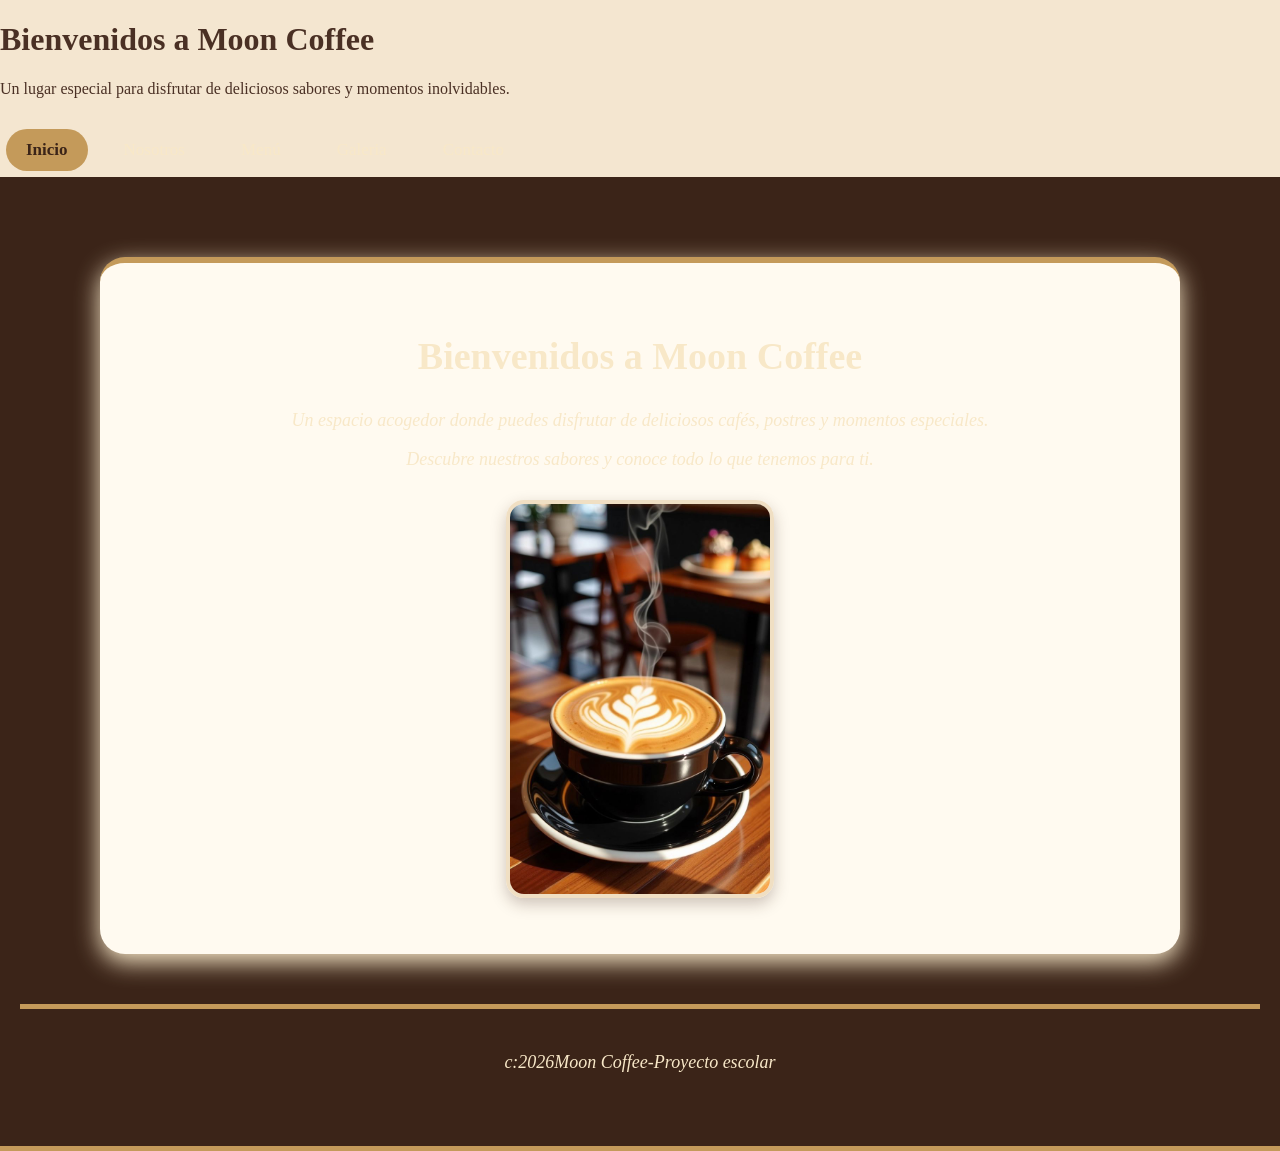
<file: index.html>
<!DOCTYPE html>
<html lang="en">
<head>
    <meta charset="UTF-8">
    <link rel="stylesheet" href="estilos.css">
    <meta name="viewport" content="width=device-width, initial-scale=1.0">
    <title>Moon Coffee</title>
</head>
<body>
    <h1>Bienvenidos a Moon Coffee</h1>

    <p>Un lugar especial para disfrutar de deliciosos sabores y momentos inolvidables.</p>

    <nav>
        <a href="index.html" class="activo">Inicio</a>
        <a href="nosotros.html">Nosotros</a>
        <a href="menu.html">Menú</a>
        <a href="galeria.html">Galeria</a>
        <a href="contacto.html">Contacto</a>
    </nav>
    <header>
        <main>

            <section>

                <h2>Bienvenidos a Moon Coffee</h2>
                <p>Un espacio acogedor donde puedes disfrutar de deliciosos cafés, postres y momentos especiales.</p>

                <p>Descubre nuestros sabores y conoce todo lo que tenemos para ti.</p>

                <img src="img/cafe.jpg" alt="">
            </section>
        </main>
        <footer>
            <p>c:2026Moon Coffee-Proyecto escolar</p>
        </footer>
    </header>
    

    
    
</body>
</html>
</file>
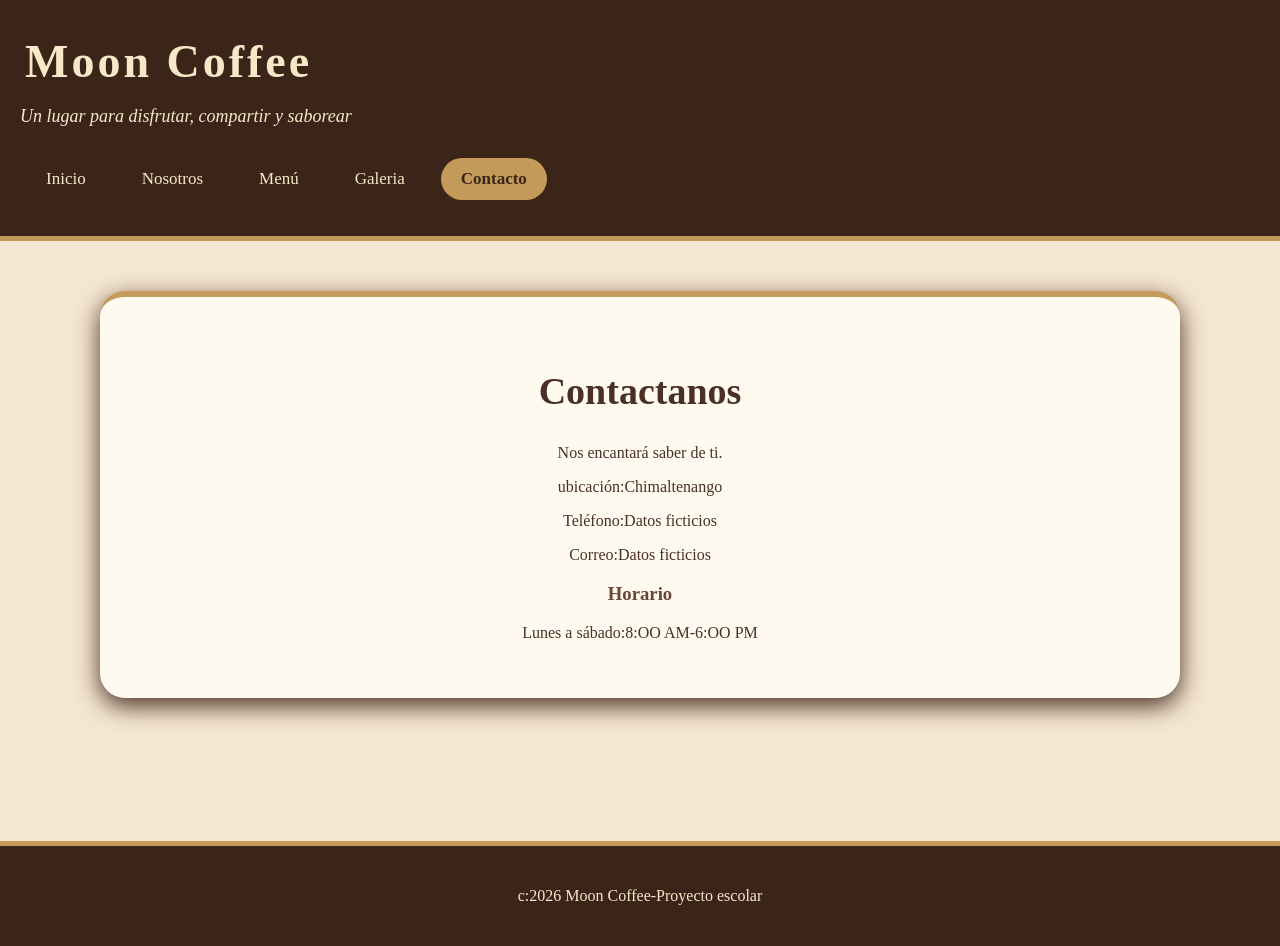
<file: contacto.html>
<!DOCTYPE html>
<html lang="en">
<head>
    <meta charset="UTF-8">
    <link rel="stylesheet" href="estilos.css"
    <meta name="viewport" content="width=device-width, initial-scale=1.0">
    <title>Contacto-Moon Coffee</title>
</head>
<body>
    <header>
        <h1>Moon Coffee</h1>
        <p>Un lugar para disfrutar, compartir y saborear</p>
        <nav>
            <a href="index.html">Inicio</a>
            <a href="nosotros.html">Nosotros</a>
            <a href="menu.html">Menú</a>
            <a href="galeria.html">Galeria</a>
            <a href="contacto.html" class="activo">Contacto</a>
        </nav>
    </header>
    <main>
        <section>
            <h2>Contactanos</h2>
            <p>Nos encantará saber de ti.</p>

            <p>ubicación:Chimaltenango</p>

            <p>Teléfono:Datos ficticios</p>

            <p>Correo:Datos ficticios</p>

            <h3>Horario</h3>

            <p>Lunes a sábado:8:OO AM-6:OO PM</p>
            
        </section>
    </main>
    <footer>
        <p>c:2026 Moon Coffee-Proyecto escolar</p>
    </footer>
</body>
</html>
</file>
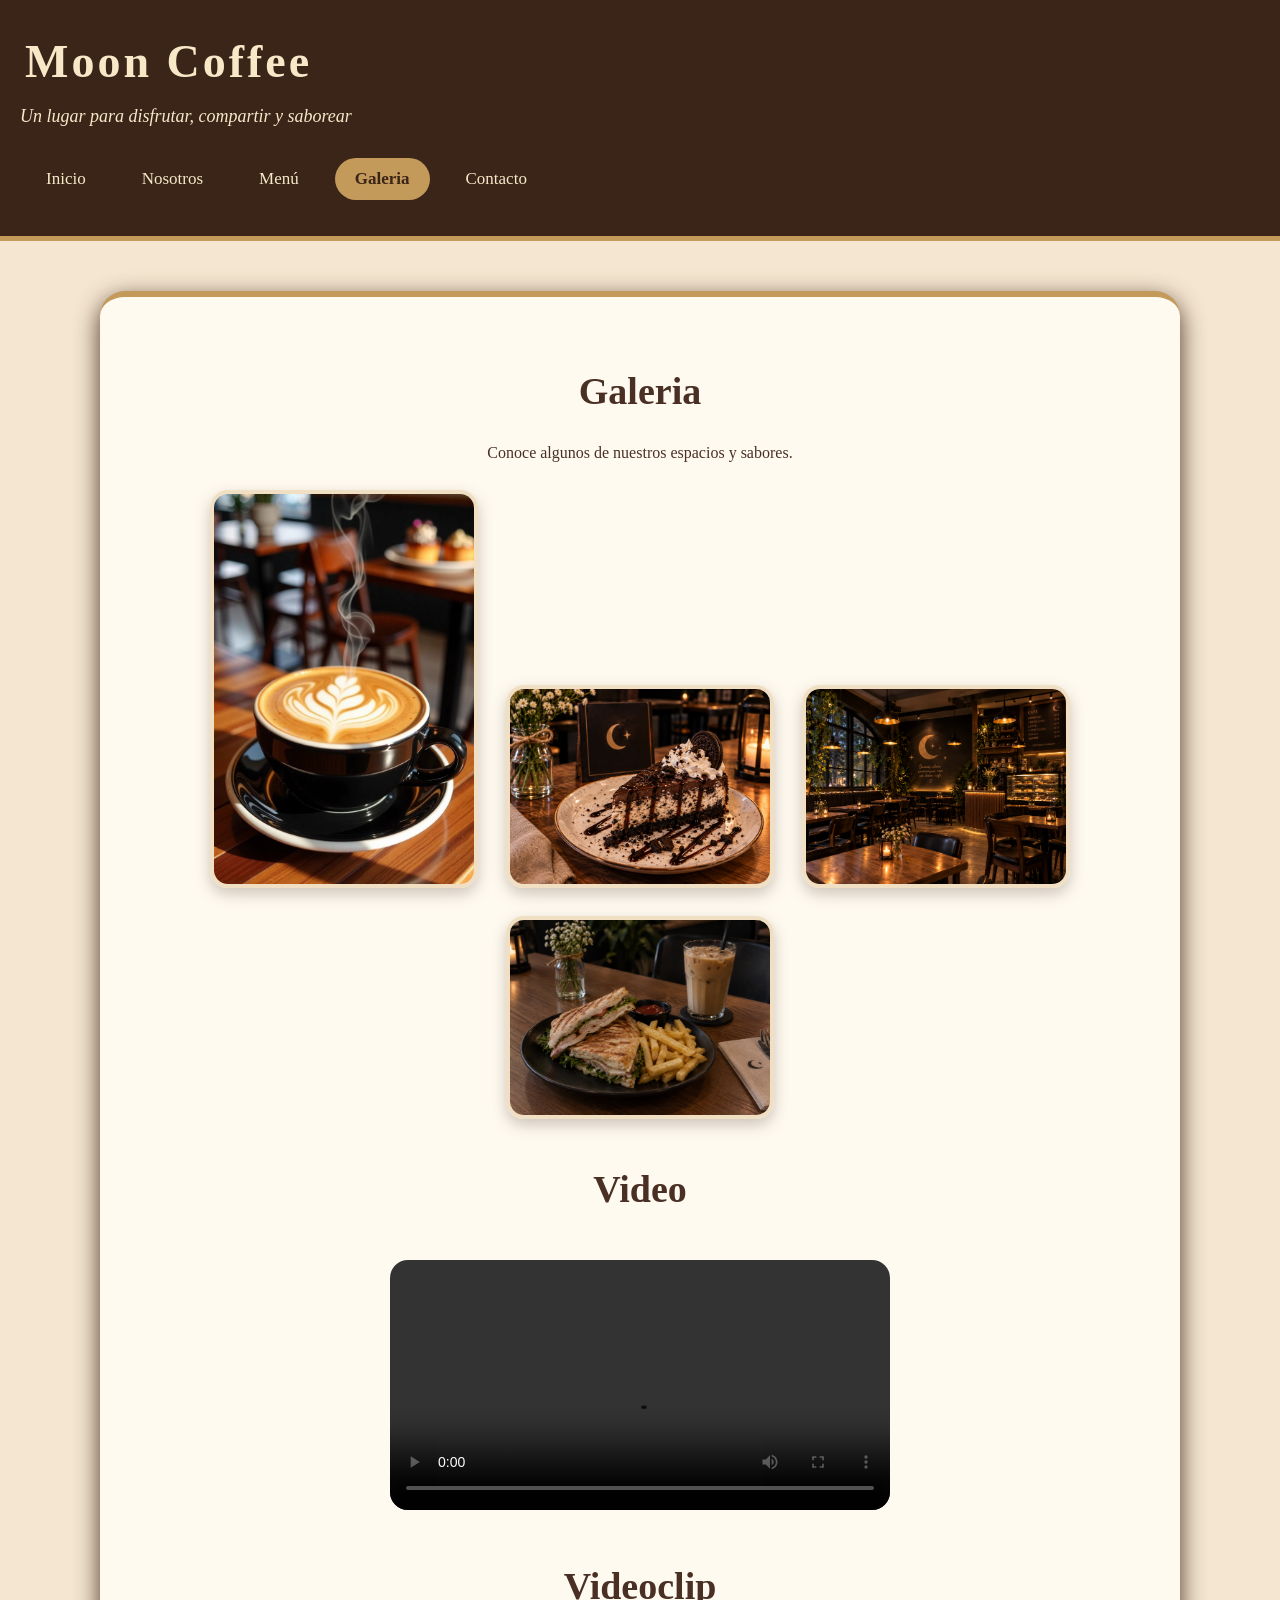
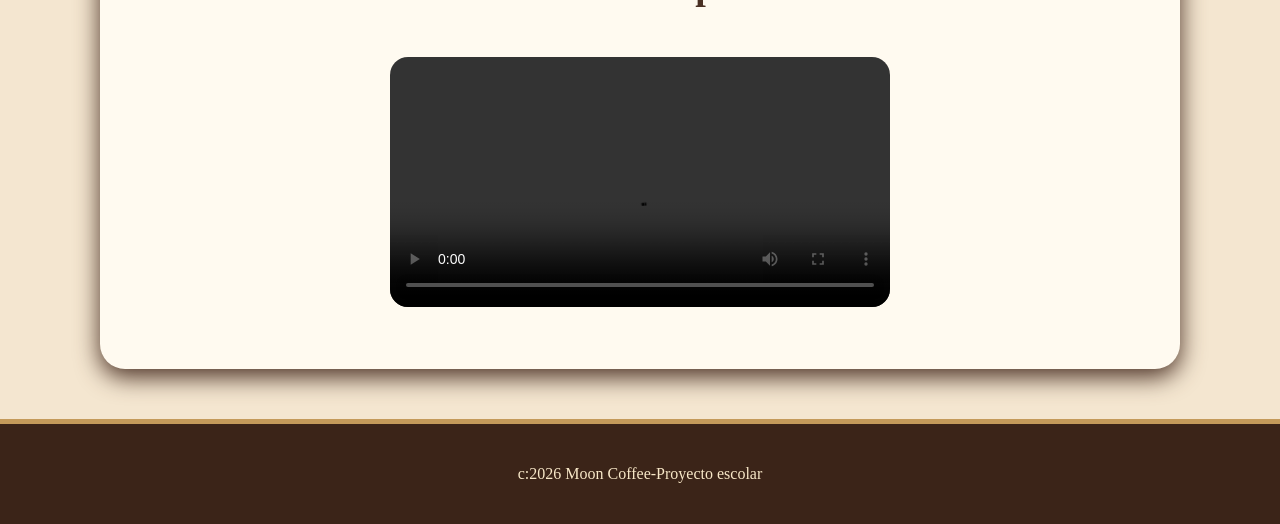
<file: galeria.html>
<!DOCTYPE html>
<html lang="en">
<head>
    <meta charset="UTF-8">
    <link rel="stylesheet" href="estilos.css"
    <meta name="viewport" content="width=device-width, initial-scale=1.0">
    <title>Galeria-Moon Coffee</title>
</head>
<body>
    <header>
        <h1>Moon Coffee</h1>
        <p>Un lugar para disfrutar, compartir y saborear</p>
        <nav>

             <a href="index.html">Inicio</a>
            <a href="nosotros.html">Nosotros</a>
            <a href="menu.html">Menú</a>
            <a href="galeria.html" class="activo">Galeria</a>
            <a href="contacto.html">Contacto</a>
        </nav>
    </header>
    <main>
        <section>
            <h2>Galeria</h2>
            <p>Conoce algunos de nuestros espacios y sabores.</p>
             
            <!--IMAGEN-->
            <img src="img/cafe.jpg" alt="Una taza de café">

            <!--IMAGEN-->
            <img src="img/postre.jpg" alt="Postre">

            <!--IMAGEN-->
            <img src="img/local.jpg" alt="Interior de Moon Caffee">

            <!--IMAGEN-->
            <img src="img/comida.jpg" alt="Comida">
            <h2>Video</h2>

            <!--video-->
            <video controls width="500">
                <source src="video/cafe.mp4" type="video/mp4">
            </video>
            
            <h2>Videoclip</h2>

            <video controls width="500">
                <source src="video/videoclip_coffee.mp4" type="video/mp4">
            </video>

        </section>
    </main>
    <footer>
        <p>c:2026 Moon Coffee-Proyecto escolar</p>
    </footer>
    
</body>
</html>
</file>
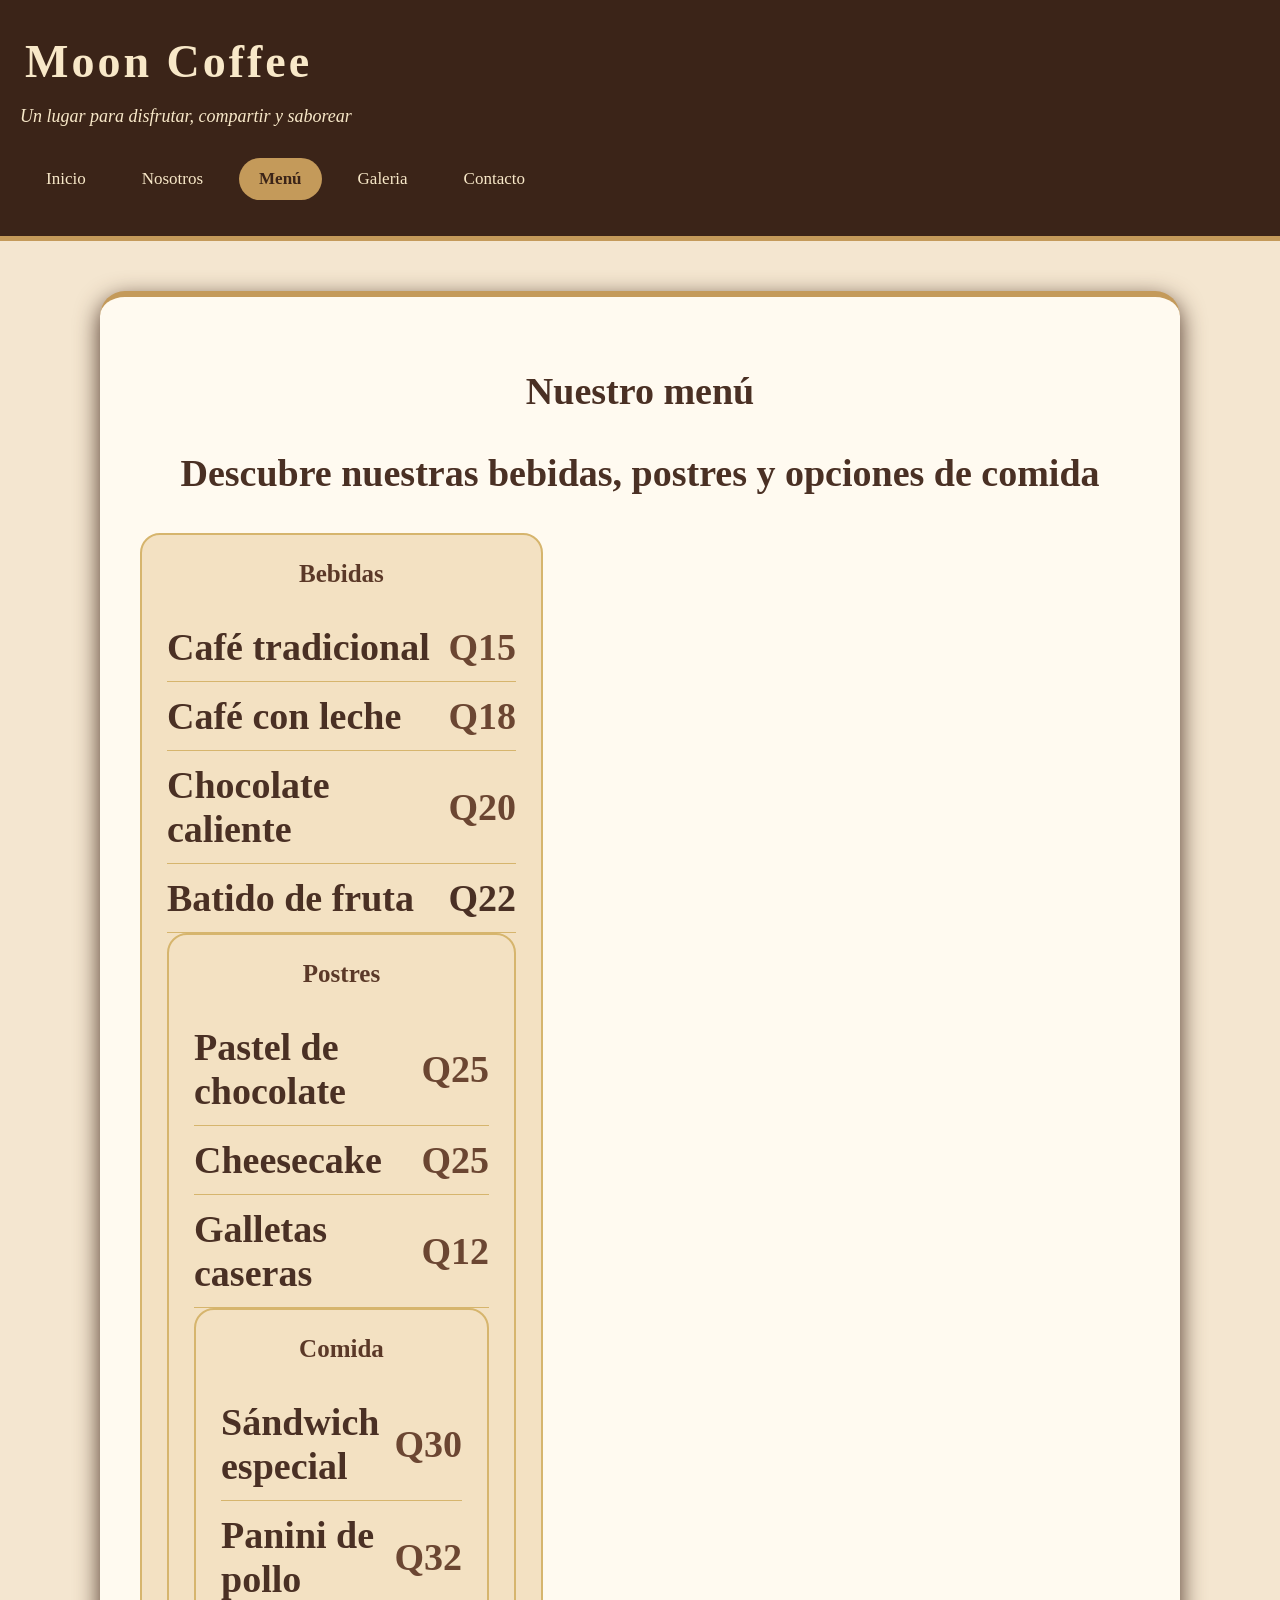
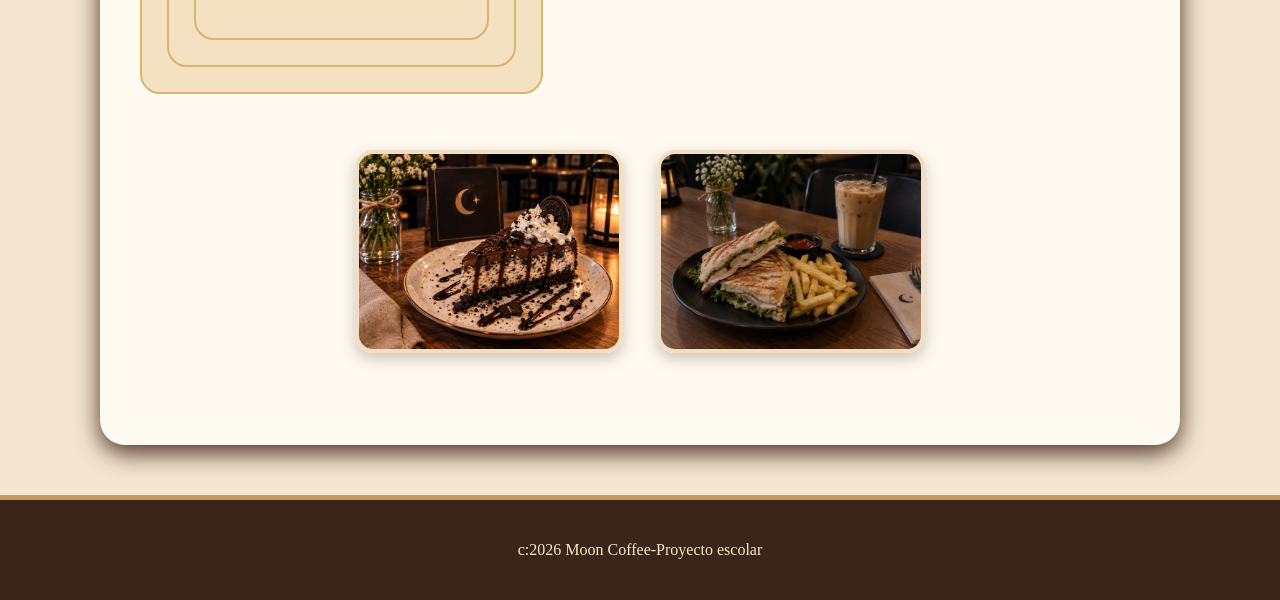
<file: menu.html>
<!DOCTYPE html>
<html lang="en">
<head>
    <meta charset="UTF-8">
    <link rel="stylesheet" href="estilos.css"
    <meta name="viewport" content="width=device-width, initial-scale=1.0">
    <title>Menú-Moon Coffee</title>
</head>
<body>
    <header>
        <h1>Moon Coffee</h1>

        <p>Un lugar para disfrutar, compartir y saborear</p>

        <nav>
            <a href="index.html">Inicio</a>
            <a href="nosotros.html">Nosotros</a>
            <a href="menu.html" class="activo">Menú</a>
            <a href="galeria.html">Galeria</a>
            <a href="contacto.html">Contacto</a>
        </nav>
    </header>
    <main>
        <section>
            <h2>Nuestro menú<h2>
            <p>Descubre nuestras bebidas, postres y opciones de comida<p>
                <div class="menu-grid">
                    <div class="menu-card">
                        <h3>Bebidas</h3>
                        <div class="menu-item">
                            <span>Café tradicional</span>
                            <span class="precio">Q15</span>
                        </div>

                        <div class="menu-item">
                            <span>Café con leche</span>
                            <span class="precio">Q18</span>
                        </div>

                        <div class="menu-item">
                            <span>Chocolate caliente</span>
                            <span class="precio">Q20</span>
                        </div>

                        <div class="menu-item">
                            <span>Batido de fruta</span>
                            <span class="pecio">Q22</span>
                        </div>

                        <div>

                            <div class="menu-card">

                                <h3>Postres</h3>

                                <div class="menu-item">
                                    <span>Pastel de chocolate</span>
                                    <span class="precio">Q25</span>
                                </div>

                                <div class="menu-item">
                                    <span>Cheesecake</span>
                                    <span class="precio">Q25</span>
                                </div>

                                <div class="menu-item">
                                    <span>Galletas caseras</span>
                                    <span class="precio">Q12</span>
                                </div>

                                <div>

                                    <div class="menu-card">

                                        <h3>Comida</h3>

                                        <div class="menu-item">
                                            <span>Sándwich especial</span>
                                            <span class="precio">Q30</span>
                                        </div>

                                        <div class="menu-item">
                                            <span>Panini de pollo</span>
                                            <span class="precio">Q32</span>
                                        </div>
                                    </div>
                                </div>
                            </div>
                        </div>
                        
                        
                    
                    </div>

                   
                </div>

                <br>

                <img src="img/postre.jpg" alt="Postre de Moon Coffee">

                <img src="img/comida.jpg" alt="Comida de Moon Coffee">

            
        </section>
    </main>
    <Footer>
        <p>c:2026 Moon Coffee-Proyecto escolar</p>
    </Footer>
    
</body>
</html>
</file>
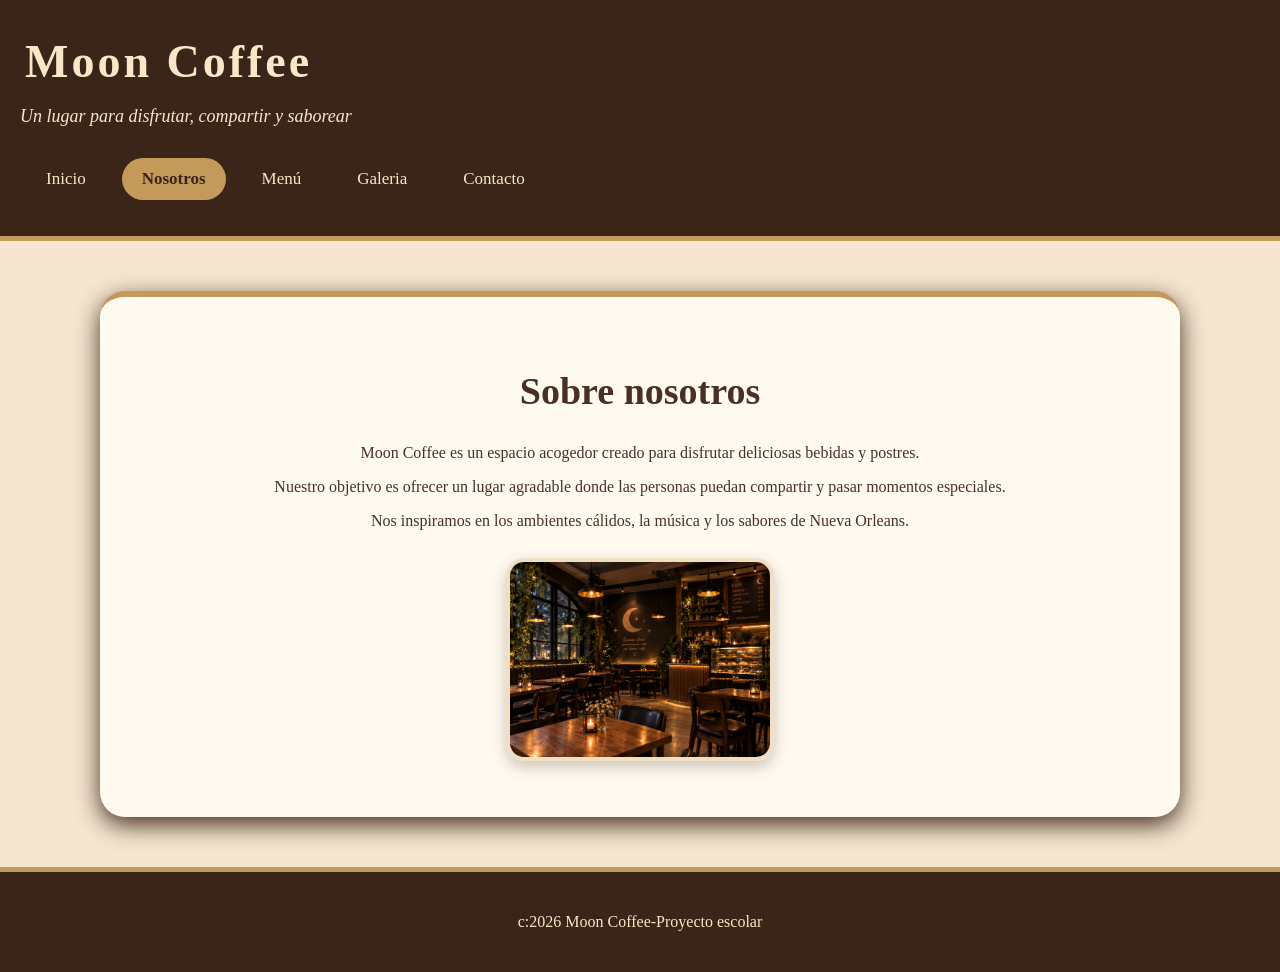
<file: nosotros.html>
<!DOCTYPE html>
<html lang="en">
<head>
    <meta charset="UTF-8">
    <link rel="stylesheet" href="estilos.css"
    <meta name="viewport" content="width=device-width, initial-scale=1.0">
    <title>Nosotros-Moon Coffee</title>
</head>
<body>
    <header>
        <h1>Moon Coffee</h1>
        <p>Un lugar para disfrutar, compartir y saborear</p>
        <nav>
            <a href="index.html">Inicio</a>
            <a href="nosotros.html" class="activo">Nosotros</a>
            <a href="menu.html">Menú</a>
            <a href="galeria.html">Galeria</a>
            <a href="contacto.html">Contacto</a>
        </nav>
    </header>
    <main>
        <section>
            <h2>Sobre nosotros</h2>
            <p>
                Moon Coffee es un espacio acogedor creado para disfrutar deliciosas bebidas y postres.
            </p>
            <p>
                Nuestro objetivo es ofrecer un lugar agradable donde las personas puedan compartir y pasar momentos especiales.
            </p>
            <p>
                Nos inspiramos en los ambientes cálidos, la música y los sabores de Nueva Orleans.
            </p>

            <img src="img/local.jpg" alt="Local de Moon Coffee">
        </section>
    </main>
    <footer>
        <p>c:2026 Moon Coffee-Proyecto escolar</p>
    </footer>
    
</body>
</html>
</file>
<file: estilos.css>
body {
    margin: 0;
    font-family: Georgia, serif;
    background-color: #f4e6d0;
    color: #4a3024;
}

header {
    background-color: #3b2418;
    color: #f8e8c8;
    padding: 30px 20px;
    border-bottom: 5px solid #c49a5a;
}

header h1 {
    font-size: 46px;
    margin: 5px;
    letter-spacing: 3px;
}
header p {
    font-size: 18px;
    font-style: italic;
}

nav {
    margin-top: 25px;
}

nav a {
    display: inline-block;
    color: #f8e8c8;
    text-decoration: none;
    margin: 6px;
    padding: 11PX 20PX;
    border-radius: 25PX;
    font-size: 17PX;
}

nav a:hover {
    background-color: #c49a5a;
    color: #3b2418;
}

main {
    min-height: 500px;
    padding: 50px 25px;
}

section {
    max-width: 1000px;
    margin: auto;
    background-color: #fffaf0;
    padding: 40px;
    border-radius: 25px;
    box-shadow: 0 8px 25px; rgba(59, 36, 24, 0.20);
    text-align: center;
    border-top: 6px solid#c49a5a;
}

main h2 {
    font-size: 38px;
    color: 4a3024;
}

main h3 {
  color: #6b4632;
}

/*===== Menú =====*/

.menu-grid {
    display: grid;
    grid-template-columns: repeat(3, 1fr);
    gap: 20px;
    margin-top: 30px;
}

.menu-card {
    background-color: #f3e1c2;
    padding: 25px;
    border-radius: 20px;
    box-shadow: 0 px 12px rgba(59, 36, 24, 0.18);
    border: 2px solid #d6b56d;
}

.menu-card h3 {
    font-size: 25px;
    margin-top: 0;
    color: #5b3928;
}

.menu-item {
    display: flex;
    justify-content: space-between;
    align-items: center;
    gap: 15px;
    padding: 12px 0;
    border-bottom: 1px solid #d6b56d;
}

.menu-item:last-child {
    border-bottom: none;
}

.menu-item span:first-child {
    text-align: left;
}

.precio {
    font-weight: bold;
    color: #6b4632;
    white-space: nowrap;
}

/*===== IMÁGENES =====*/

section img {
    width: 260PX;
    height: 200;
    object-fit: cover;
    margin: 12px;
    border-radius: 18px;
    box-shadow: 0 6px 15px rgba(59, 36, 24, 0.25);
    border: 4px solid #f0dfc3;
}

/*===== VIDEOS =====*/

video {
    max-width: 90%;
    border-radius: 18px;
    margin: 18px;
    box-shadow: 0 7px 18px rgba(59, 36, 24, o.30);
}

/*===== BOTONES =====*/

.boton {
    display: inline-block;
    background-color: #5b3928;
    color: #f8e8c8;
    padding: 12px 25px;
    border-radius: 25px;
    text-decoration: none;
    margin-top: 20px;
}

.boton:hover {
    background-color: #c49a5a;
    color: #3b2418;
}

/*===== PIE DE PAÁGINA =====*/

footer {
    background-color: #3b2418;
    color: #f8e8c8;
    text-align: center;
    padding: 25PX;
    border-top: 5PX solid #c49a5a;
}

/*===== ADAPTACIÓN A CELULAR =====*/

@media (max-width: 750px) {
    
    .menu-grid {
        grid-template-columns: 1fr;
    }

header h1 {
    font-size: 35px;
}

nav a {
    display: block;
    max-width: 200px;
    margin: 8px auto;
}

section {
    padding: 25px 15px;
}

section img {
    width: 90%;
    height: auto;
}
}

nav a.activo {
    background-color: #c49a5a;
    color: #3b2418;
    font-weight: bold;
}
</file>
